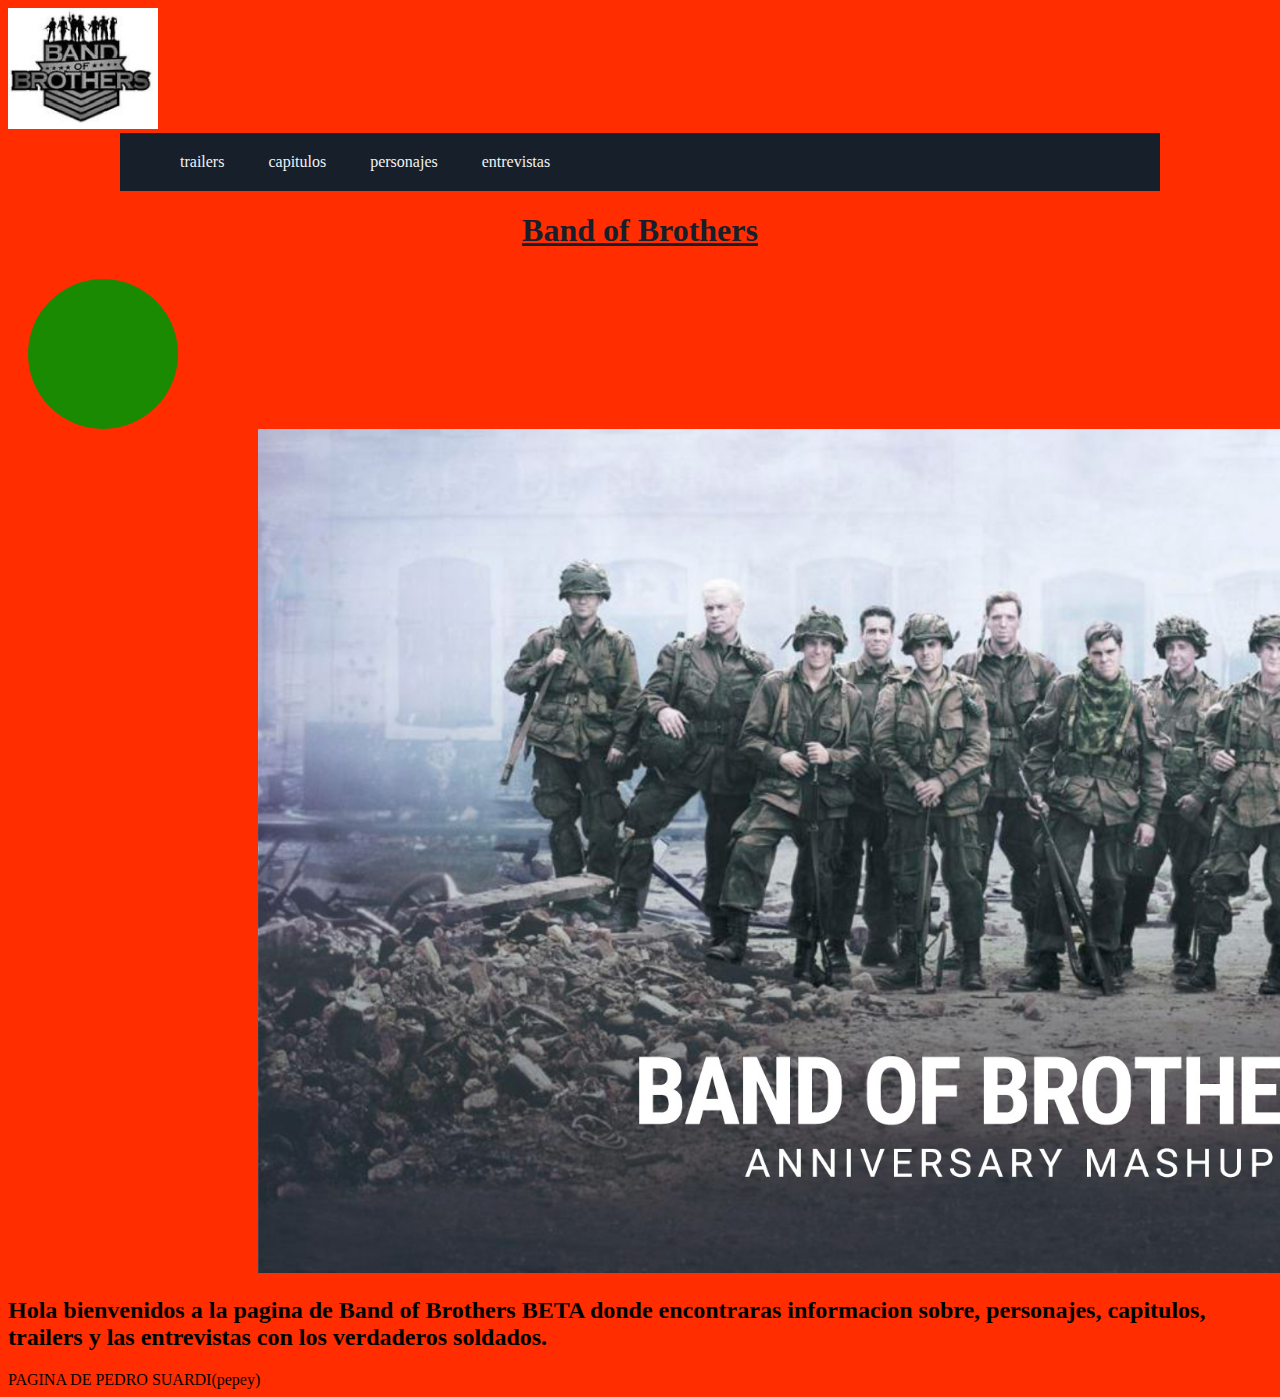
<file: sitio/index.html>
<!DOCTYPE html>
<html>    
    <head>
        <link href="https://cdn.jsdelivr.net/npm/bootstrap@5.0.2/dist/css/bootstrap.min.css" rel="stylesheet" integrity="sha384-EVSTQN3/azprG1Anm3QDgpJLIm9Nao0Yz1ztcQTwFspd3yD65VohhpuuCOmLASjC" crossorigin="anonymous">
        <link rel="stylesheet" type="text/css" href="estilos.css" />
        <a href="index.html" > <img src="logo.jpg" class="logo" ></a>
    </head>
        <title >
            Band of brothers  
        </title>
        <ul  class="barratop">

            <li><a  href="trailers.html">trailers </a></li>
            <li><a  href="capitulos.html"> capitulos</a></li>
            <li><a  href="personajes.html">personajes</a></li>
            <li><a  href="entrevistas reales.html">entrevistas</a></li>
    
        </ul>

    <body>     
    <div>
        <h1> Band of Brothers </h1>
        </div>
    <div class="circle">

        </div>
         
        <img  src="imagen 1.jpg" class="img" alt="">

        <h2>Hola bienvenidos a la pagina de Band of Brothers BETA donde encontraras 
            informacion sobre, personajes, capitulos, trailers y las entrevistas con los verdaderos soldados.</h2>

       <script src="https://cdn.jsdelivr.net/npm/bootstrap@5.0.2/dist/js/bootstrap.bundle.min.js" integrity="sha384-MrcW6ZMFYlzcLA8Nl+NtUVF0sA7MsXsP1UyJoMp4YLEuNSfAP+JcXn/tWtIaxVXM" crossorigin="anonymous"></script>
      <footer>PAGINA DE PEDRO SUARDI(pepey)</footer>
    </body>
    
</html>
</file>
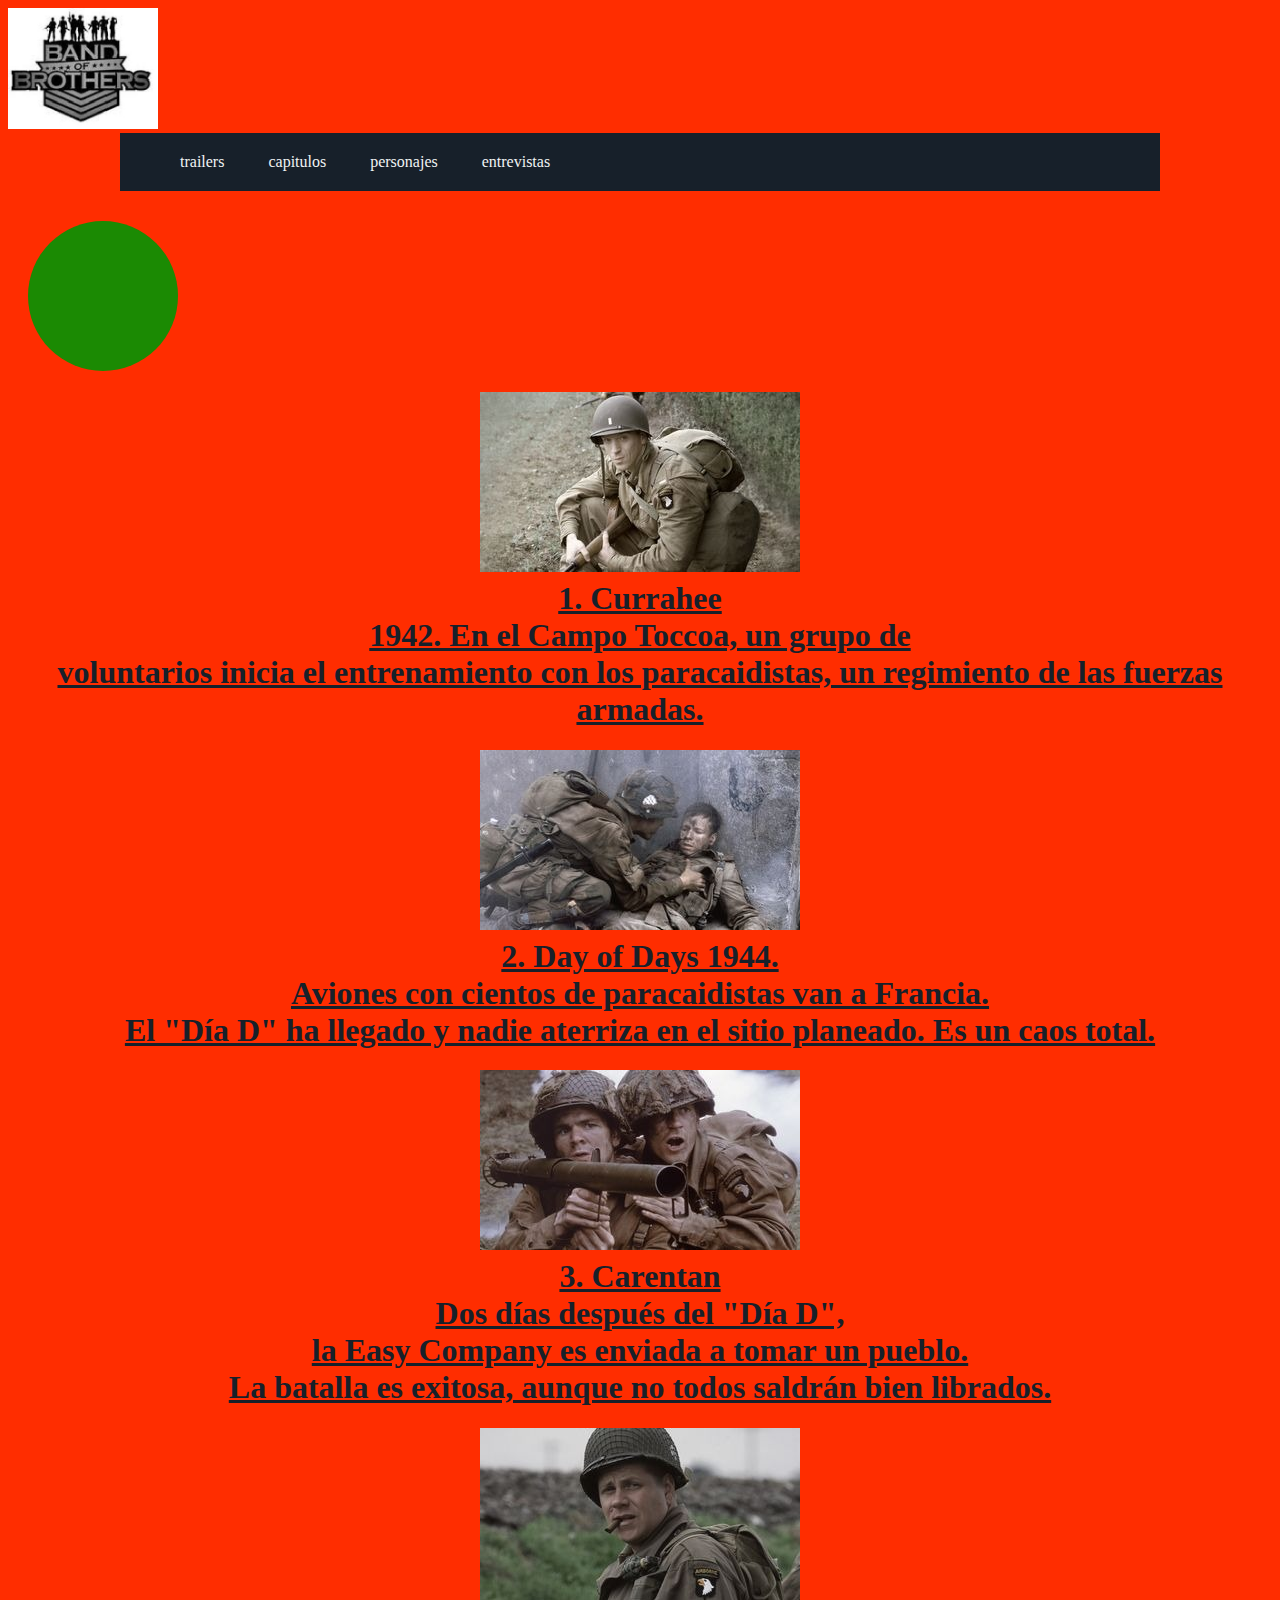
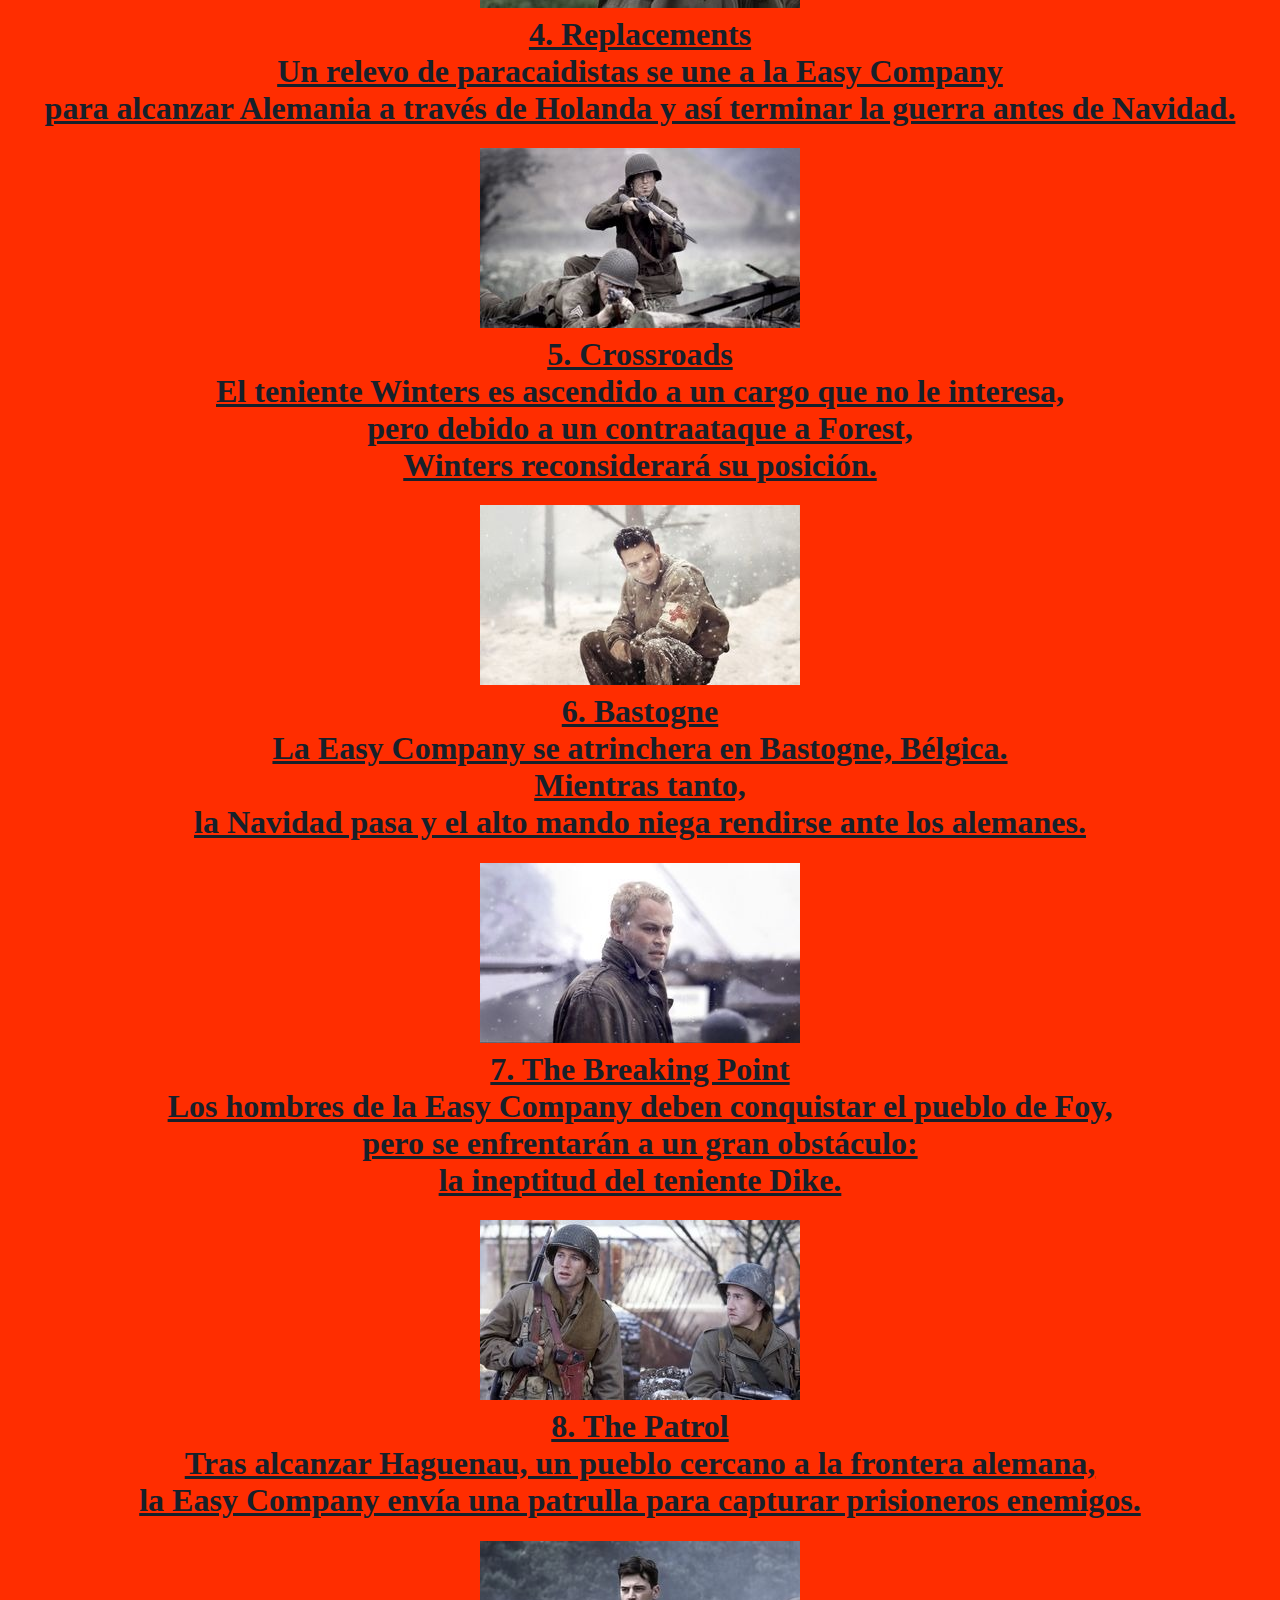
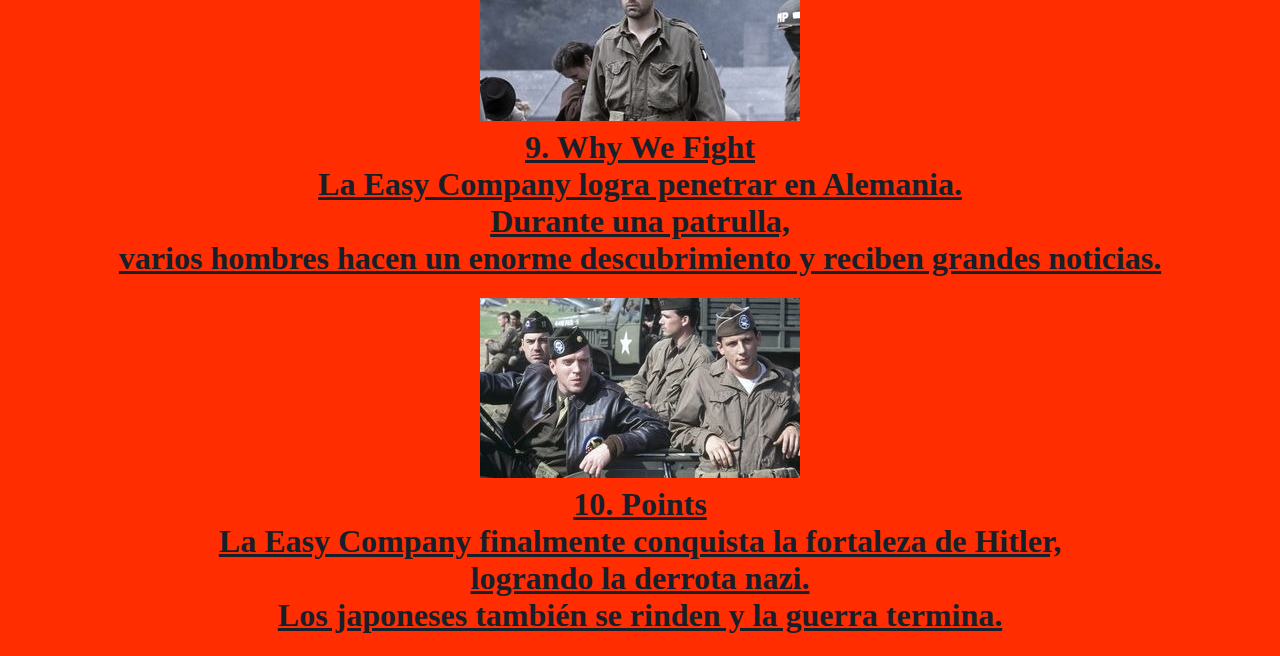
<file: sitio/capitulos.html>
<!DOCTYPE html>
<html>   
    <head>
        <link href="https://cdn.jsdelivr.net/npm/bootstrap@5.0.2/dist/css/bootstrap.min.css" rel="stylesheet" integrity="sha384-EVSTQN3/azprG1Anm3QDgpJLIm9Nao0Yz1ztcQTwFspd3yD65VohhpuuCOmLASjC" crossorigin="anonymous">
        <link rel="stylesheet" type="text/css" href="estilos.css" />
<a href="index.html" > <img src="logo.jpg" class="logo" ></a>
<ul  class="barratop">

    <li><a  href="trailers.html">trailers </a></li>
    <li><a  href="capitulos.html"> capitulos</a></li>
    <li><a  href="personajes.html">personajes</a></li>
    <li><a  href="entrevistas reales.html">entrevistas</a></li>

     </ul>
<body>
    <div class="circle">
    </div>
    <h1> <a href="https://www.hbomax.com/ar/es/series/urn:hbo:series:GVU2bpwOunINJjhsJATsb"><img src="cap1.jpg" alt=""></a>
        <br> 1. Currahee <br>
        1942. En el Campo Toccoa, un grupo de <br>voluntarios inicia 
        el entrenamiento con los paracaidistas, 
        un regimiento de las fuerzas armadas.</h1>
        <h1> <a href="https://www.hbomax.com/ar/es/series/urn:hbo:series:GVU2bpwOunINJjhsJATsb"><img src="cap2.jpg" alt=""></a>
            <br> 2. Day of Days 1944. <br> Aviones con cientos de paracaidistas van a Francia. <br>
             El "Día D" ha llegado y nadie aterriza en el sitio planeado. Es un caos total.</h1>

            <h1> <a href="https://www.hbomax.com/ar/es/series/urn:hbo:series:GVU2bpwOunINJjhsJATsb"><img src="cap3.jpg" alt=""></a>
                <br> 3. Carentan <br>
                Dos días después del "Día D", <br>
                 la Easy Company es enviada a tomar un pueblo. <br>
                  La batalla es exitosa, aunque no todos saldrán bien librados.
                </h1>
                <h1> <a href="https://www.hbomax.com/ar/es/series/urn:hbo:series:GVU2bpwOunINJjhsJATsb"><img src="cap4.jpg" alt=""></a>
                 <br>   4. Replacements <br>
                 Un relevo de paracaidistas se une a la Easy Company <br>
                  para alcanzar Alemania a través de Holanda y así terminar la guerra antes de Navidad.
                    </h1>
                    <h1> <a href="https://www.hbomax.com/ar/es/series/urn:hbo:series:GVU2bpwOunINJjhsJATsb"><img src="cap5.jpg" alt=""></a>
                    <br>5. Crossroads <br>
                    El teniente Winters es ascendido a un cargo que no le interesa,<br>
                     pero debido a un contraataque a Forest,<br>
                     Winters reconsiderará su posición.
                        </h1>
                        <h1> <a href="https://www.hbomax.com/ar/es/series/urn:hbo:series:GVU2bpwOunINJjhsJATsb"><img src="cap6.jpg" alt=""></a>
                        <br>6. Bastogne <br>
                        La Easy Company se atrinchera en Bastogne, Bélgica. <br> Mientras tanto, <br> la Navidad pasa y el alto mando niega rendirse ante los alemanes.
                            </h1>
                            <h1> <a href="https://www.hbomax.com/ar/es/series/urn:hbo:series:GVU2bpwOunINJjhsJATsb"><img src="cap7.jpg" alt=""></a>
                            <br> 7. The Breaking Point <br>
                            Los hombres de la Easy Company deben conquistar el pueblo de Foy, <br> 
                            pero se enfrentarán a un gran obstáculo: <br>
                            la ineptitud del teniente Dike.
                                </h1>
                                <h1> <a href="https://www.hbomax.com/ar/es/series/urn:hbo:series:GVU2bpwOunINJjhsJATsb"><img src="cap8.jpg" alt=""></a>
                                <br>8. The Patrol <br>
                                Tras alcanzar Haguenau, un pueblo cercano a la frontera alemana, <br>
                                 la Easy Company envía una patrulla para capturar prisioneros enemigos.
                                    </h1>
                                    <h1> <a href="https://www.hbomax.com/ar/es/series/urn:hbo:series:GVU2bpwOunINJjhsJATsb"><img src="cap9.jpg" alt=""></a>
                                    <br>9. Why We Fight <br>
                                    La Easy Company logra penetrar en Alemania. <br>
                                     Durante una patrulla, <br>
                                     varios hombres hacen un enorme descubrimiento y reciben grandes noticias.
                                        </h1>
                                        <h1> <a href="https://www.hbomax.com/ar/es/series/urn:hbo:series:GVU2bpwOunINJjhsJATsb"><img src="cap10.jpg" alt=""></a>
                                        <br>10. Points <br>
                                        La Easy Company finalmente conquista la fortaleza de Hitler, <br>
                                         logrando la derrota nazi. <br> 
                                         Los japoneses también se rinden y la guerra termina.

                                            </h1>
                                            
</body>


<script src="https://cdn.jsdelivr.net/npm/bootstrap@5.0.2/dist/js/bootstrap.bundle.min.js" integrity="sha384-MrcW6ZMFYlzcLA8Nl+NtUVF0sA7MsXsP1UyJoMp4YLEuNSfAP+JcXn/tWtIaxVXM" crossorigin="anonymous"></script>
</html>
</file>
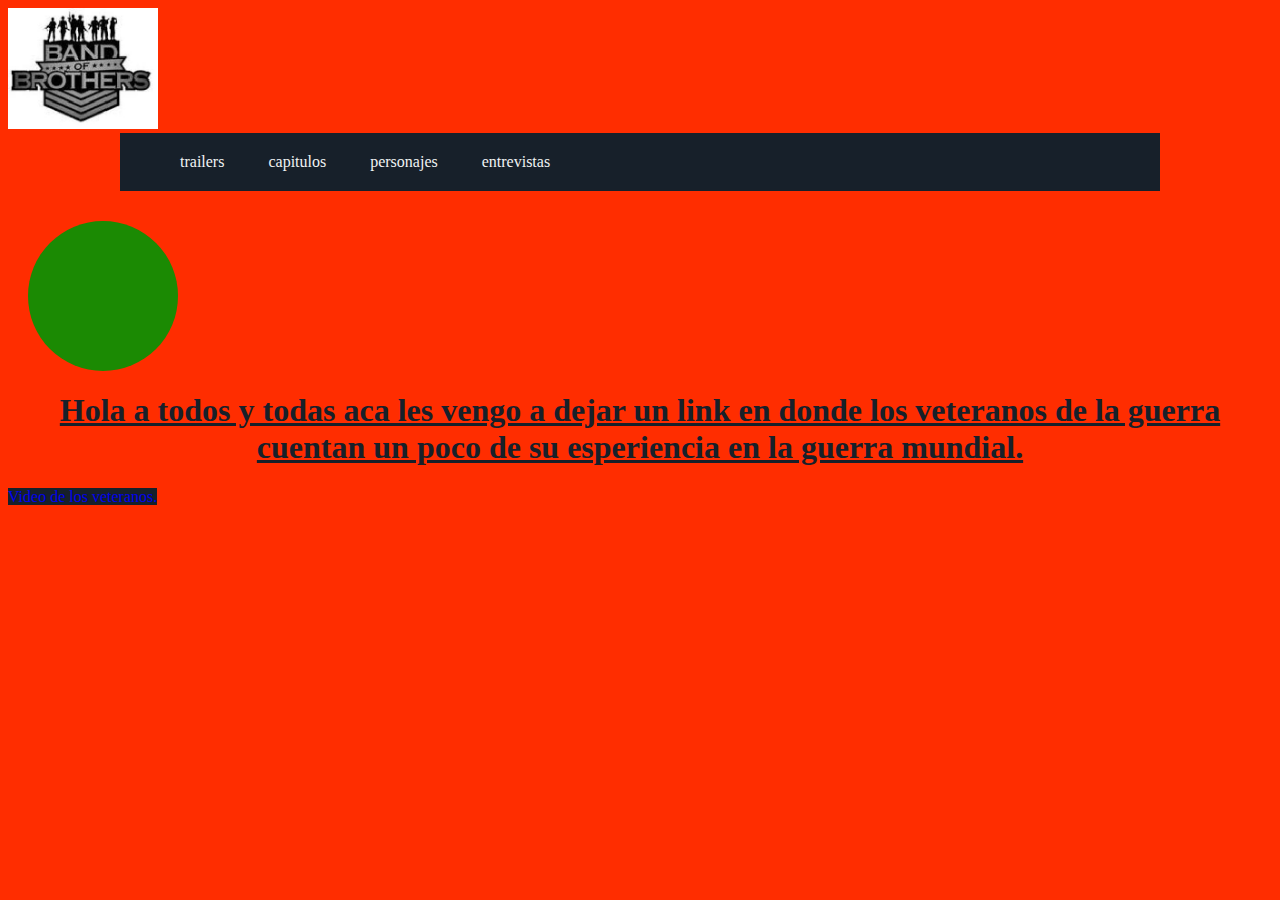
<file: sitio/entrevistas reales.html>
<!DOCTYPE html>
<html>   
    <head>
        <link href="https://cdn.jsdelivr.net/npm/bootstrap@5.0.2/dist/css/bootstrap.min.css" rel="stylesheet" integrity="sha384-EVSTQN3/azprG1Anm3QDgpJLIm9Nao0Yz1ztcQTwFspd3yD65VohhpuuCOmLASjC" crossorigin="anonymous">
        <link rel="stylesheet" type="text/css" href="estilos.css" />
<a href="index.html" > <img src="logo.jpg" class="logo" ></a>
<ul  class="barratop">

    <li><a  href="trailers.html">trailers </a></li>
    <li><a  href="capitulos.html"> capitulos</a></li>
    <li><a  href="personajes.html">personajes</a></li>
    <li><a  href="entrevistas reales.html">entrevistas</a></li>

     </ul>
<body>
    <div class="circle">
    </div>
        <h1>Hola a todos y todas aca les vengo a dejar un link en donde los veteranos de la guerra cuentan un 
            poco de su esperiencia en la guerra mundial.</h1>

       <a class="video1" href="https://www.youtube.com/watch?v=LJB9Y4PvLXg&ab_channel=Documentales%26Peliculas" target="_blank"> Video de los 
        veteranos.</a>
     
        <script src="https://cdn.jsdelivr.net/npm/bootstrap@5.0.2/dist/js/bootstrap.bundle.min.js" integrity="sha384-MrcW6ZMFYlzcLA8Nl+NtUVF0sA7MsXsP1UyJoMp4YLEuNSfAP+JcXn/tWtIaxVXM" crossorigin="anonymous"></script>
        <footer></footer>
</body>

</html>
</file>
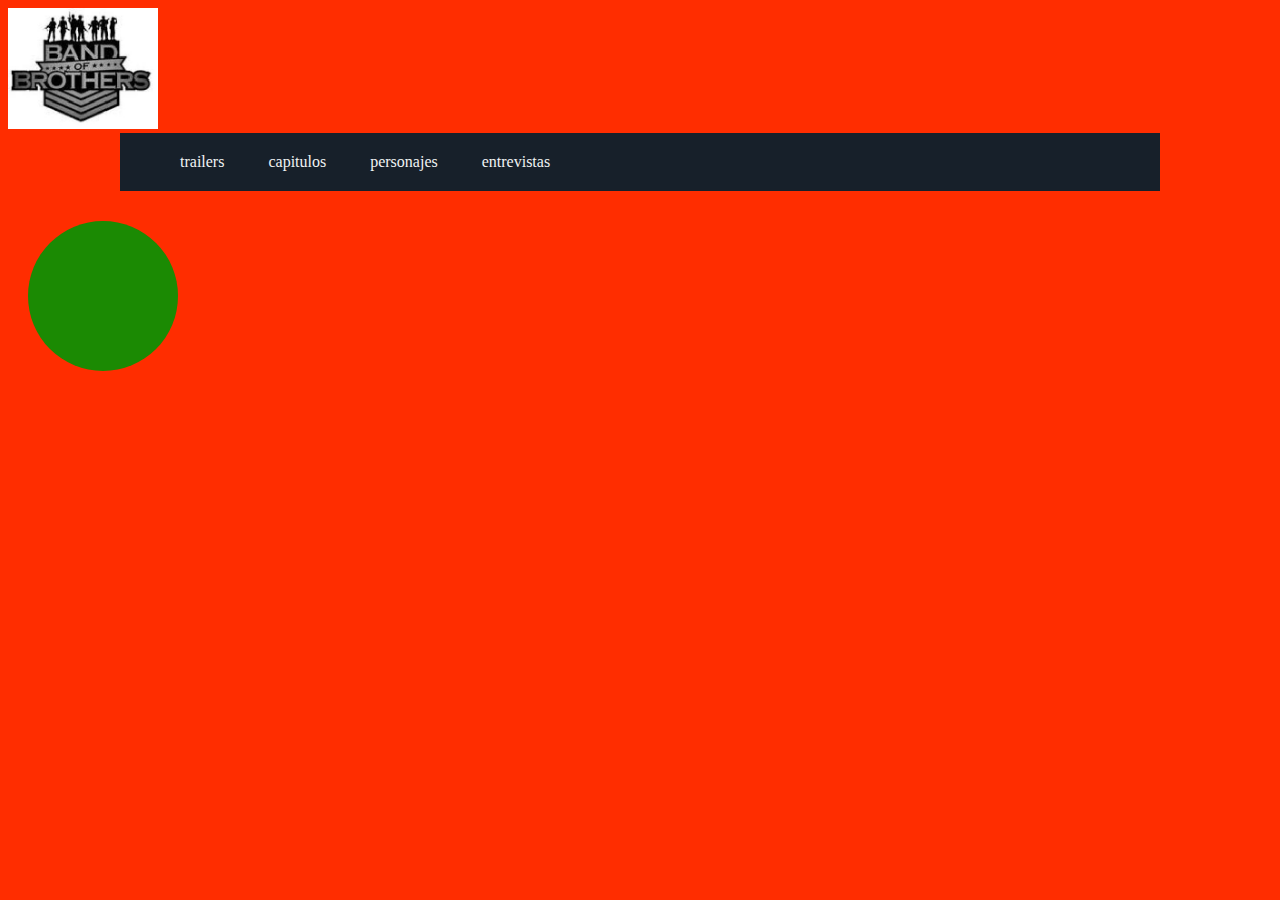
<file: sitio/personajes.html>
<!DOCTYPE html>
<html>   
    <head>
        <link href="https://cdn.jsdelivr.net/npm/bootstrap@5.0.2/dist/css/bootstrap.min.css" rel="stylesheet" integrity="sha384-EVSTQN3/azprG1Anm3QDgpJLIm9Nao0Yz1ztcQTwFspd3yD65VohhpuuCOmLASjC" crossorigin="anonymous">
        <link rel="stylesheet" type="text/css" href="estilos.css" />
<a href="index.html" > <img src="logo.jpg" class="logo" ></a>
<ul  class="barratop">

    <li><a  href="trailers.html">trailers </a></li>
    <li><a  href="capitulos.html"> capitulos</a></li>
    <li><a  href="personajes.html">personajes</a></li>
    <li><a  href="entrevistas reales.html">entrevistas</a></li>

     </ul>
<body>
    <div class="circle">

    </div>
</body>





<script src="https://cdn.jsdelivr.net/npm/bootstrap@5.0.2/dist/js/bootstrap.bundle.min.js" integrity="sha384-MrcW6ZMFYlzcLA8Nl+NtUVF0sA7MsXsP1UyJoMp4YLEuNSfAP+JcXn/tWtIaxVXM" crossorigin="anonymous"></script>
</html>
</file>
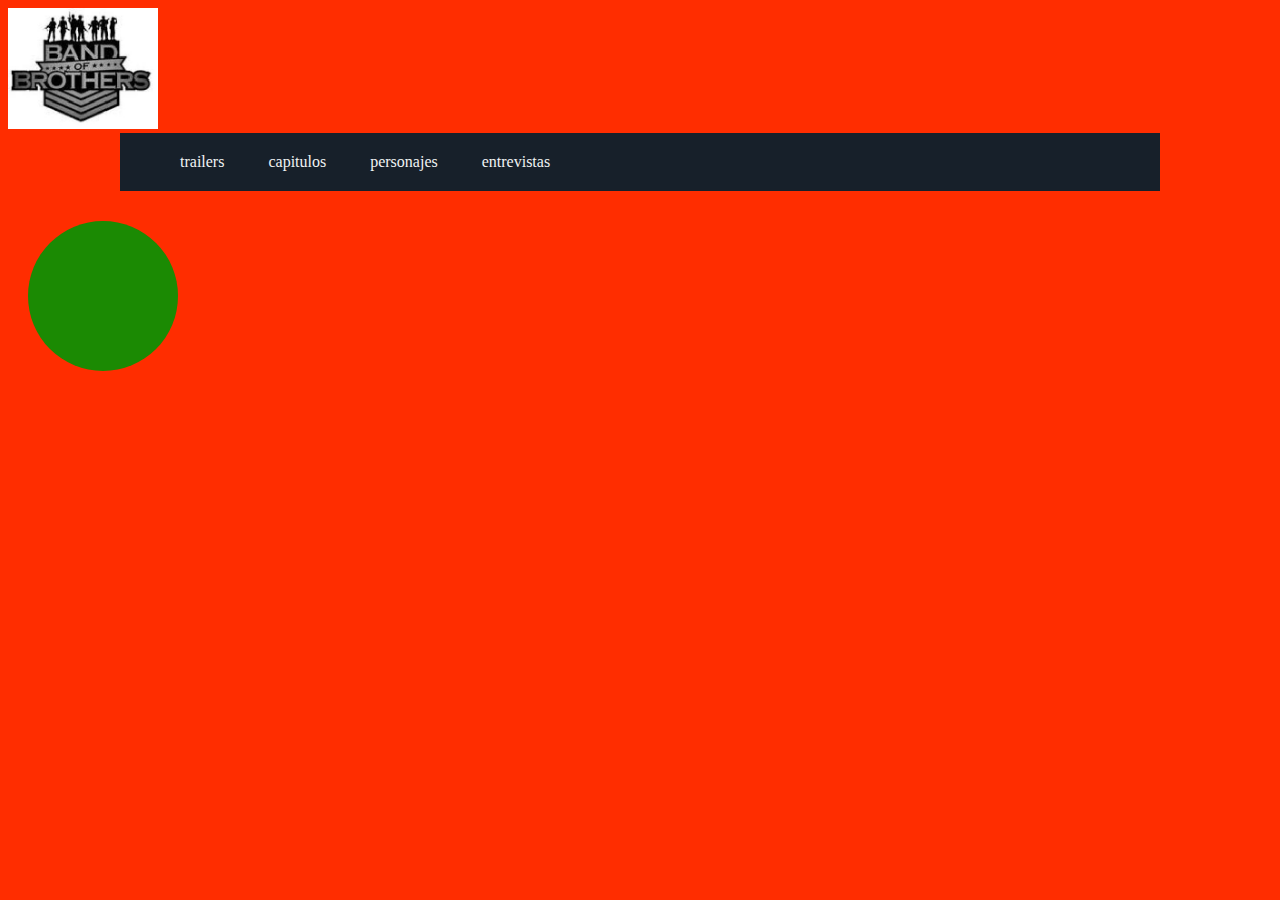
<file: sitio/trailers.html>
<!DOCTYPE html>
<html>   
    <head>
        <link href="https://cdn.jsdelivr.net/npm/bootstrap@5.0.2/dist/css/bootstrap.min.css" rel="stylesheet" integrity="sha384-EVSTQN3/azprG1Anm3QDgpJLIm9Nao0Yz1ztcQTwFspd3yD65VohhpuuCOmLASjC" crossorigin="anonymous">
        <link rel="stylesheet" type="text/css" href="estilos.css" />
<a href="index.html" > <img src="logo.jpg" class="logo" ></a>
<ul  class="barratop">

    <li><a  href="trailers.html">trailers </a></li>
    <li><a  href="capitulos.html"> capitulos</a></li>
    <li><a  href="personajes.html">personajes</a></li>
    <li><a  href="entrevistas reales.html">entrevistas</a></li>

     </ul>
<body>
        <div class="circle">
    
        </div>
    </body>

        <script src="https://cdn.jsdelivr.net/npm/bootstrap@5.0.2/dist/js/bootstrap.bundle.min.js" integrity="sha384-MrcW6ZMFYlzcLA8Nl+NtUVF0sA7MsXsP1UyJoMp4YLEuNSfAP+JcXn/tWtIaxVXM" crossorigin="anonymous"></script>

</html>
</file>
<file: sitio/estilos.css>
body 
{ background-color: #FF2D00
    ;
}  
h1

{ color: #17202A 
    ;
    text-align: center;
    text-decoration: underline;
    
    
   
}
.barratop
{
    background-color:  #17202A  ;
    margin: auto ;
    padding: '0';
    max-width: 1000px;
    list-style: none;
    
   
}
.barratop li a{
    text-decoration: none;
    color : #F0F3F4 ;
    padding: 20px;
    display: block;

}
.barratop li{
    display:inline-block ;
    text-align: center;

}
.barratop li a:hover{
    background-color: #1B8A03 ;
}


.img {
    width: 1500px;
    margin-left: 250px;


}
.logo{
    width: 150px;
}
.circle{
    margin-top: 30px;
    margin-left: 20px;
    width: 150px;
    height: 150px;
    background:#1B8A03 ;
    border-radius: 50%;
    /* animation: ; */
    animation-name:cambiarColor ;
    animation-duration: 2s;
    animation-iteration-count:infinite ;
    animation-direction: alternate;
    animation-fill-mode: forwards;
    /* 0%-100%-0% */
    
}
@keyframes cambiarColor{
    0%{
     transform: translatex(0%);
     background-color: #F0F3F4;
          
    }
    50%{
        transform: translateX(50%);
        background-color: #1B8A03
        ;
    }
    100%{
        transform: translatex(100%);
        background-color: #17202A;
       }
}
.video1
{
    background-color: #17202A;
    margin:auto;
    text-decoration: none;
}
</file>
